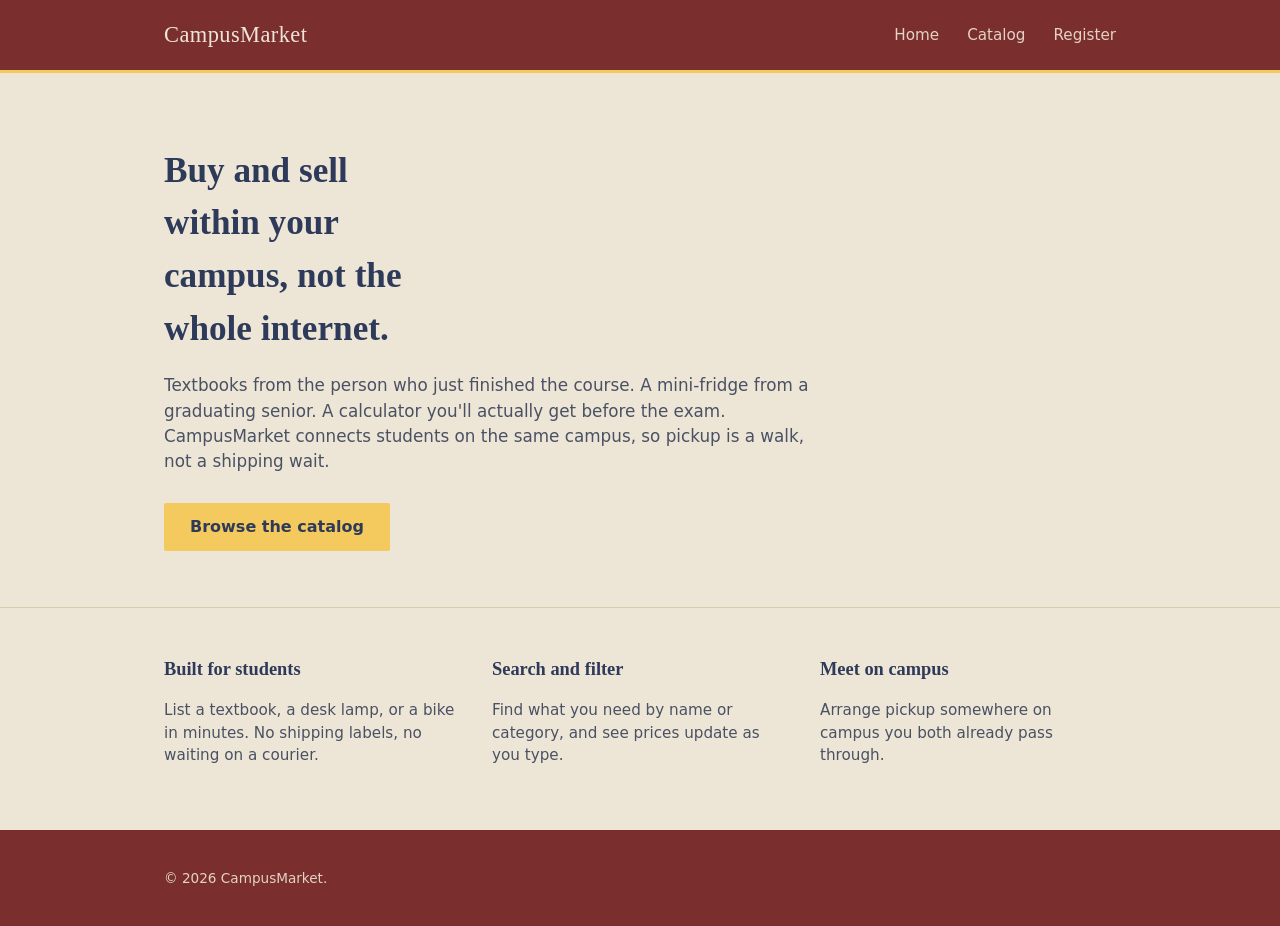
<file: index.html>
<!DOCTYPE html>
<html lang="en">
<head>
  <meta charset="UTF-8">
  <meta name="viewport" content="width=device-width, initial-scale=1.0">
  <title>CampusMarket — Buy and sell around campus</title>
  <link rel="stylesheet" href="style.css">
</head>
<body>

  <header class="site-header">
    <div class="wrap header-inner">
      <a href="index.html" class="logo">CampusMarket</a>
      <nav>
        <ul class="nav-list">
          <li><a href="index.html">Home</a></li>
          <li><a href="catalog.html">Catalog</a></li>
          <li><a href="register.html">Register</a></li>
        </ul>
      </nav>
    </div>
  </header>

  <main>
    <section class="hero">
      <div class="wrap">
        <h1>Buy and sell within your campus, not the whole internet.</h1>
        <p class="hero-sub">
          Textbooks from the person who just finished the course. A mini-fridge from a graduating
          senior. A calculator you'll actually get before the exam. CampusMarket connects students
          on the same campus, so pickup is a walk, not a shipping wait.
        </p>
        <a href="catalog.html" class="btn-primary">Browse the catalog</a>
      </div>
    </section>

    <section class="features">
      <div class="wrap features-grid">
        <div class="feature">
          <h2>Built for students</h2>
          <p>List a textbook, a desk lamp, or a bike in minutes. No shipping labels, no waiting on a courier.</p>
        </div>
        <div class="feature">
          <h2>Search and filter</h2>
          <p>Find what you need by name or category, and see prices update as you type.</p>
        </div>
        <div class="feature">
          <h2>Meet on campus</h2>
          <p>Arrange pickup somewhere on campus you both already pass through.</p>
        </div>
      </div>
    </section>

  </main>

  <footer class="site-footer">
    <div class="wrap">
      <p>&copy; 2026 CampusMarket.</p>
    </div>
  </footer>

</body>
</html>
</file>
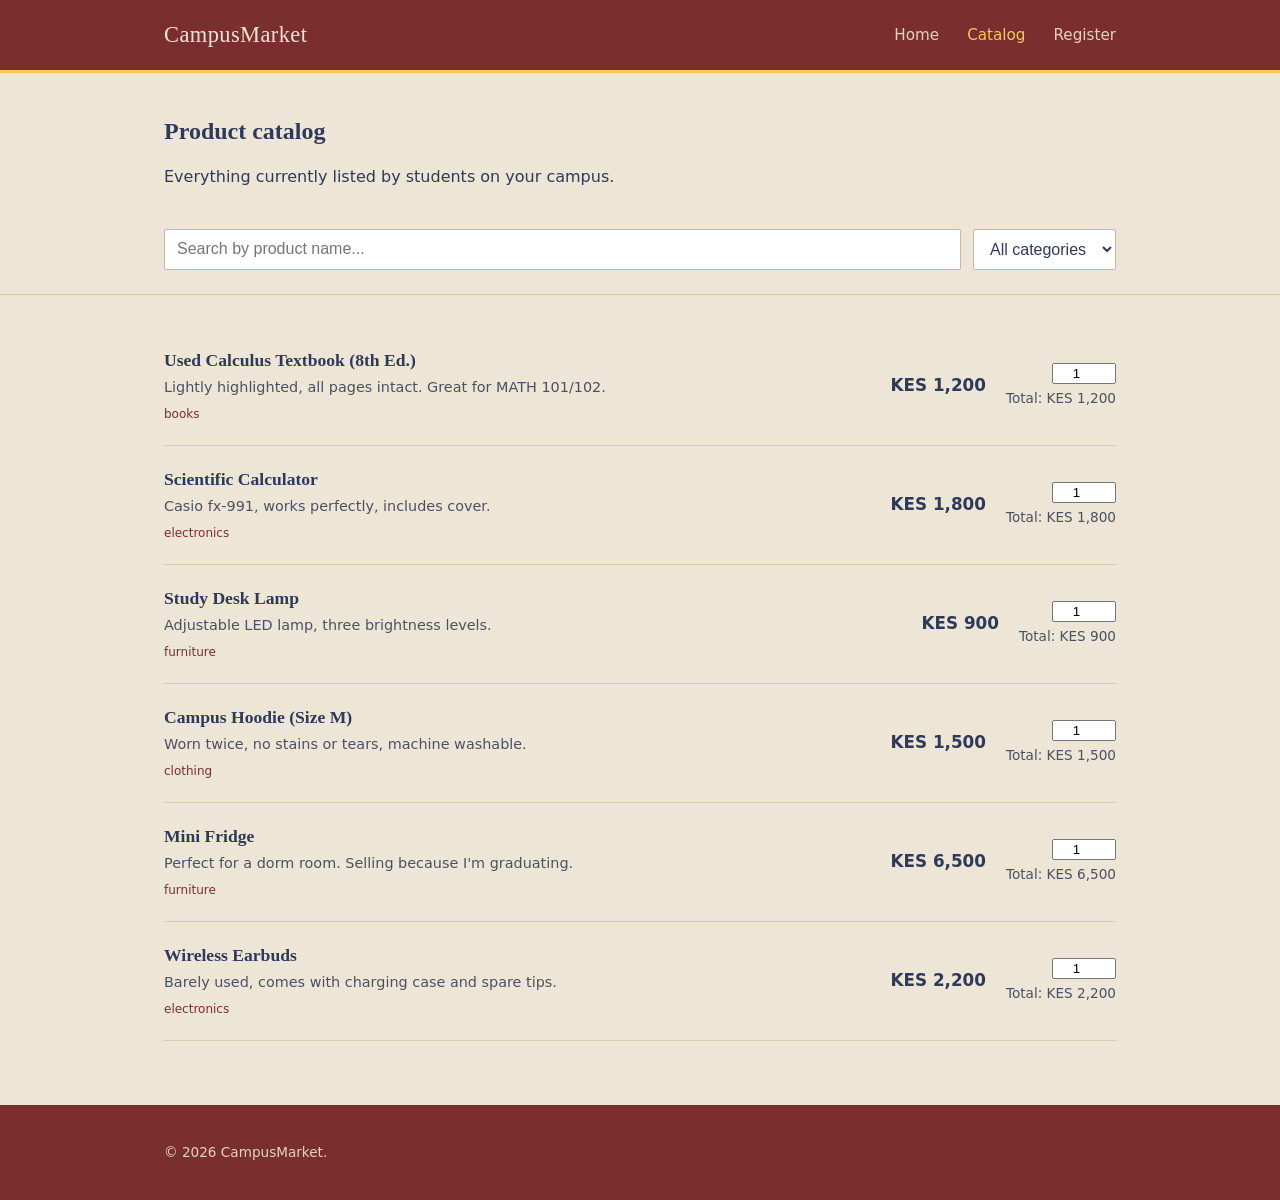
<file: catalog.html>
<!DOCTYPE html>
<html lang="en">
<head>
  <meta charset="UTF-8">
  <meta name="viewport" content="width=device-width, initial-scale=1.0">
  <title>Catalog — CampusMarket</title>
  <link rel="stylesheet" href="style.css">
</head>
<body>

  <header class="site-header">
    <div class="wrap header-inner">
      <a href="index.html" class="logo">CampusMarket</a>
      <nav>
        <ul class="nav-list">
          <li><a href="index.html">Home</a></li>
          <li><a href="catalog.html" aria-current="page">Catalog</a></li>
          <li><a href="register.html">Register</a></li>
        </ul>
      </nav>
    </div>
  </header>

  <main>
    <section class="catalog-intro">
      <div class="wrap">
        <h1>Product catalog</h1>
        <p>Everything currently listed by students on your campus.</p>
      </div>
    </section>

    <section class="filter-bar">
      <div class="wrap filter-inner">
        <label for="searchInput" class="visually-hidden">Search products</label>
        <input type="text" id="searchInput" placeholder="Search by product name...">

        <label for="categorySelect" class="visually-hidden">Filter by category</label>
        <select id="categorySelect">
          <option value="all">All categories</option>
          <option value="books">Books</option>
          <option value="electronics">Electronics</option>
          <option value="furniture">Furniture</option>
          <option value="clothing">Clothing</option>
        </select>
      </div>
    </section>

    <section class="catalog-list">
      <div class="wrap">
        <p id="noResults" class="no-results" hidden>No products match your search.</p>
        <ul id="productList" class="product-list">
          <!-- product rows are rendered here by app.js -->
        </ul>
      </div>
    </section>
  </main>

  <footer class="site-footer">
    <div class="wrap">
      <p>&copy; 2026 CampusMarket.</p>
    </div>
  </footer>

  <script src="app.js"></script>
</body>
</html>
</file>
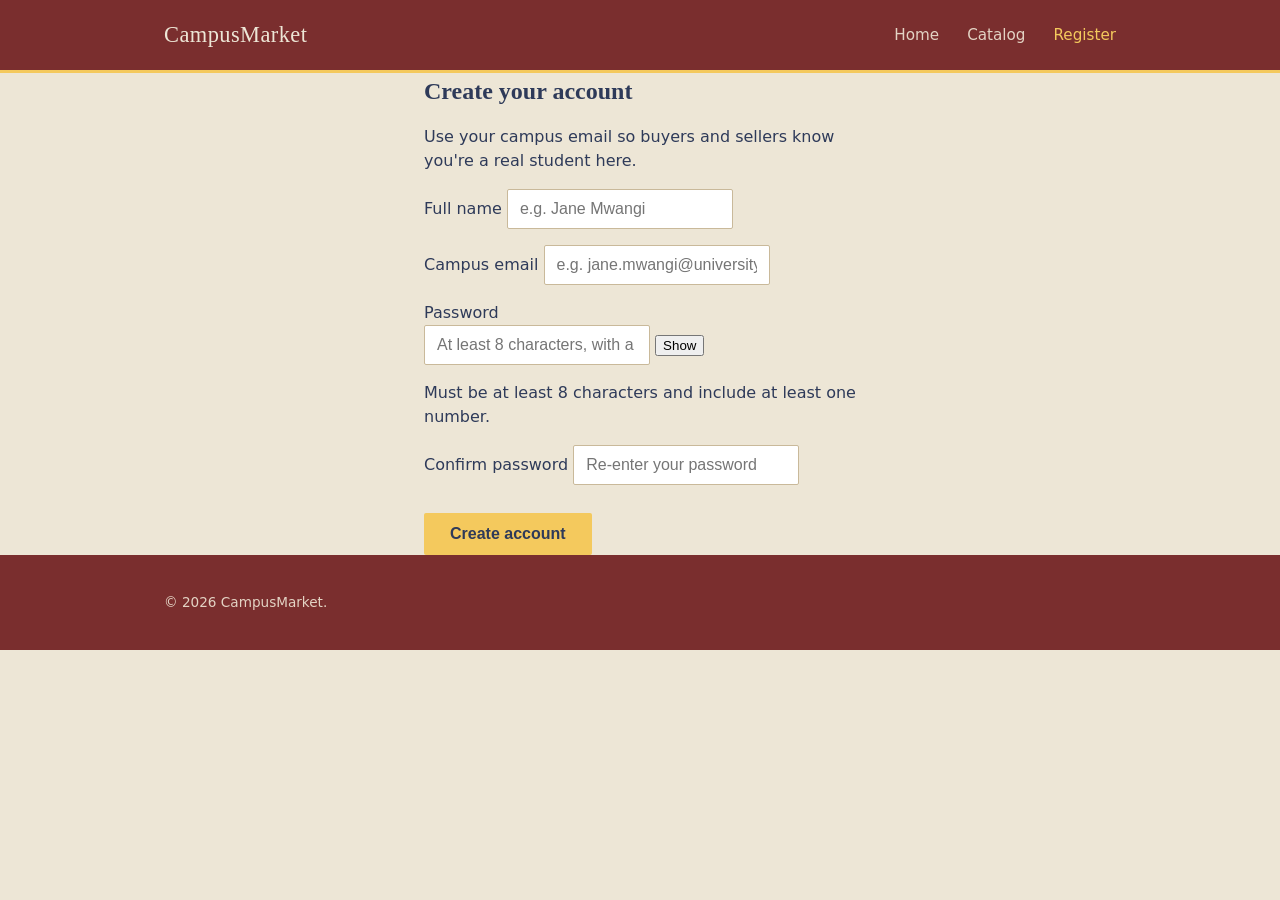
<file: register.html>
<!DOCTYPE html>
<html lang="en">
<head>
  <meta charset="UTF-8">
  <meta name="viewport" content="width=device-width, initial-scale=1.0">
  <title>Register — CampusMarket</title>
  <link rel="stylesheet" href="style.css">
</head>
<body>

  <header class="site-header">
    <div class="wrap header-inner">
      <a href="index.html" class="logo">CampusMarket</a>
      <nav>
        <ul class="nav-list">
          <li><a href="index.html">Home</a></li>
          <li><a href="catalog.html">Catalog</a></li>
          <li><a href="register.html" aria-current="page">Register</a></li>
        </ul>
      </nav>
    </div>
  </header>

  <main>
    <section class="register-section">
      <div class="wrap wrap-narrow">
        <h1>Create your account</h1>
        <p>Use your campus email so buyers and sellers know you're a real student here.</p>

        <form id="registerForm" novalidate>

          <div class="form-row">
            <label for="fullName">Full name</label>
            <input type="text" id="fullName" name="fullName" placeholder="e.g. Jane Mwangi">
            <p class="error-msg" id="fullNameError"></p>
          </div>

          <div class="form-row">
            <label for="email">Campus email</label>
            <input type="text" id="email" name="email" placeholder="e.g. jane.mwangi@university.ac.ke">
            <p class="error-msg" id="emailError"></p>
          </div>

          <div class="form-row">
            <label for="password">Password</label>
            <div class="password-field">
              <input type="password" id="password" name="password" placeholder="At least 8 characters, with a number">
              <button type="button" id="togglePassword" class="toggle-btn">Show</button>
            </div>
            <p class="field-hint">Must be at least 8 characters and include at least one number.</p>
            <p class="pw-strength" id="passwordStrength" aria-live="polite"></p>
            <p class="error-msg" id="passwordError"></p>
          </div>

          <div class="form-row">
            <label for="confirmPassword">Confirm password</label>
            <input type="password" id="confirmPassword" name="confirmPassword" placeholder="Re-enter your password">
            <p class="error-msg" id="confirmPasswordError"></p>
          </div>

          <p class="error-msg form-error" id="formError" hidden>Please check the fields above and try again.</p>

          <button type="submit" class="btn-primary">Create account</button>
          <p id="formSuccess" class="success-msg" hidden>Account details look good. Welcome to CampusMarket.</p>
        </form>
      </div>
    </section>
  </main>

  <footer class="site-footer">
    <div class="wrap">
      <p>&copy; 2026 CampusMarket.</p>
    </div>
  </footer>

  <script src="app.js"></script>
</body>
</html>
</file>
<file: style.css>
* {
  box-sizing: border-box;
}

body {
  margin: 0;
  font-family: 'Segoe UI', system-ui, -apple-system, Helvetica, Arial, sans-serif;
  color: #2E3A59;
  background: #EDE6D6;
  line-height: 1.5;
}

h1, h2 {
  font-family: Georgia, 'Times New Roman', serif;
  font-weight: 600;
  color: #2E3A59;
  margin: 0 0 0.5em 0;
}

.wrap {
  max-width: 1000px;
  margin: 0 auto;
  padding: 0 24px;
}

.wrap-narrow {
  max-width: 480px;
}

.visually-hidden {
  position: absolute;
  width: 1px;
  height: 1px;
  overflow: hidden;
  clip: rect(0 0 0 0);
  white-space: nowrap;
}

a {
  color: inherit;
}

/* header */

.site-header {
  background: #7A2E2E;
  border-bottom: 3px solid #F4C95D;
}

.header-inner {
  display: flex;
  align-items: center;
  justify-content: space-between;
  padding-top: 18px;
  padding-bottom: 18px;
}

.logo {
  font-family: Georgia, 'Times New Roman', serif;
  font-size: 1.4rem;
  color: #EDE6D6;
  text-decoration: none;
  letter-spacing: 0.02em;
}

.nav-list {
  display: flex;
  gap: 28px;
  list-style: none;
  margin: 0;
  padding: 0;
}

.nav-list a {
  color: #E3D3C4;
  text-decoration: none;
  font-size: 0.95rem;
}

.nav-list a:hover,
.nav-list a[aria-current="page"] {
  color: #F4C95D;
}

/* hero */

.hero {
  padding: 72px 0 56px;
  border-bottom: 1px solid #D9CBAE;
}

.hero h1 {
  font-size: 2.2rem;
  max-width: 14ch;
}

.hero-sub {
  max-width: 62ch;
  color: #4A5164;
  font-size: 1.05rem;
}

.btn-primary {
  display: inline-block;
  margin-top: 12px;
  padding: 12px 26px;
  background: #F4C95D;
  color: #2E3A59;
  text-decoration: none;
  font-weight: 600;
  border: none;
  border-radius: 2px;
  cursor: pointer;
  font-size: 1rem;
}

.btn-primary:hover {
  background: #E8B948;
}

.btn-secondary {
  display: inline-block;
  padding: 10px 22px;
  background: transparent;
  border: 1px solid #7A2E2E;
  color: #7A2E2E;
  text-decoration: none;
  border-radius: 2px;
  font-weight: 600;
}

/* features */

.features {
  padding: 48px 0;
}

.features-grid {
  display: grid;
  grid-template-columns: repeat(3, 1fr);
  gap: 32px;
}

.feature h2 {
  font-size: 1.15rem;
}

.feature p {
  color: #4A5164;
  font-size: 0.95rem;
}

.cta-strip {
  background: #2E3A59;
  color: #EDE6D6;
  padding: 28px 0;
}

.cta-strip .wrap {
  display: flex;
  align-items: center;
  justify-content: space-between;
  flex-wrap: wrap;
  gap: 16px;
}

.cta-strip p {
  margin: 0;
  font-size: 1.1rem;
}

.cta-strip .btn-secondary {
  border-color: #F4C95D;
  color: #F4C95D;
}

/* catalog */

.catalog-intro {
  padding: 40px 0 16px;
}

.filter-bar {
  padding: 8px 0 24px;
  border-bottom: 1px solid #D9CBAE;
}

.filter-inner {
  display: flex;
  gap: 12px;
  flex-wrap: wrap;
}

#searchInput,
#categorySelect,
input[type="text"],
input[type="password"],
input[type="email"] {
  font-size: 1rem;
  padding: 10px 12px;
  border: 1px solid #C9B99A;
  border-radius: 2px;
  background: #FFFFFF;
  color: #2E3A59;
}

#searchInput {
  flex: 1;
  min-width: 220px;
}

.catalog-list {
  padding: 32px 0 64px;
}

.product-list {
  list-style: none;
  margin: 0;
  padding: 0;
}

.product-row {
  display: grid;
  grid-template-columns: 1fr auto auto;
  align-items: center;
  gap: 20px;
  padding: 20px 0;
  border-bottom: 1px solid #D9CBAE;
}

.product-info h2,
.product-info h3 {
  margin: 0 0 4px 0;
  font-size: 1.1rem;
  font-family: Georgia, serif;
}

.product-info p {
  margin: 0;
  color: #4A5164;
  font-size: 0.9rem;
}

.product-category {
  display: inline-block;
  margin-top: 6px;
  font-size: 0.75rem;
  color: #7A2E2E;
}

.product-price {
  font-size: 1.05rem;
  font-weight: 600;
  color: #2E3A59;
  white-space: nowrap;
}

.qty-block {
  display: flex;
  flex-direction: column;
  align-items: flex-end;
  gap: 4px;
}

.qty-block input {
  width: 64px;
  text-align: center;
}

.qty-total {
  font-size: 0.85rem;
  color: #4A5164;
}

.no-results {
  color: #4A5164;
  padding: 24px 0;
}


/* footer  */

.site-footer {
  background: #7A2E2E;
  color: #E3D3C4;
  padding: 24px 0;
  font-size: 0.85rem;
}
</file>
